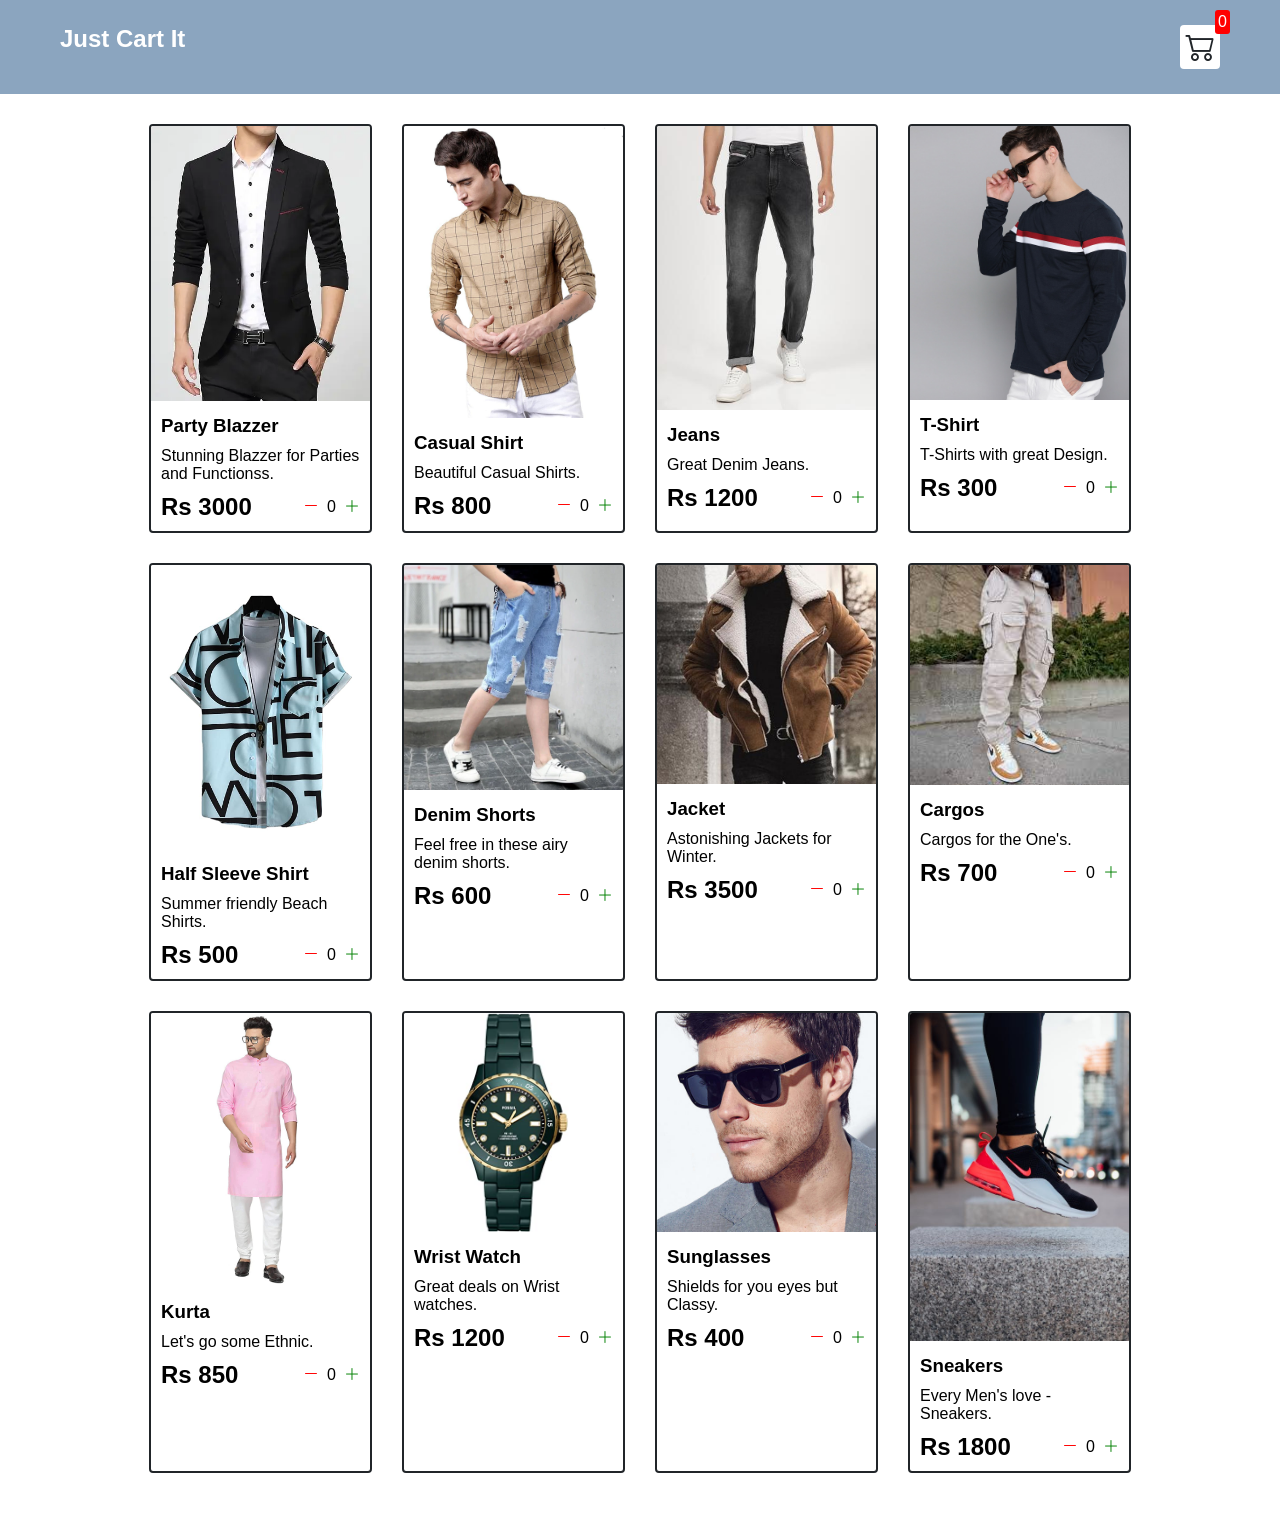
<file: index.html>
<!DOCTYPE html>
<html lang="en">

<head>
  <meta charset="UTF-8">
  <meta http-equiv="X-UA-Compatible" content="IE=edge">
  <meta name="viewport" content="width=device-width, initial-scale=1.0">
  <title>Just Cart It</title>
  <link rel="stylesheet" href="src/style.css">
  <link rel="stylesheet" href="https://cdn.jsdelivr.net/npm/bootstrap-icons@1.8.1/font/bootstrap-icons.css">
</head>

<body>
  <div class="navbar">
    <a href="index.html">
      <h2>Just Cart It</h2>
    </a>

    <a href="cart.html">
      <div class="cart">
        <i class="bi bi-cart2"></i>
        <div id="cartAmount" class="cartAmount">0</div>
      </div>
    </a>

  </div>

  <div class="shop" id="shop">


  </div>

</body>
<script src="src/Data.js"></script>
<script src="src/main.js"></script>

</html>
</file>
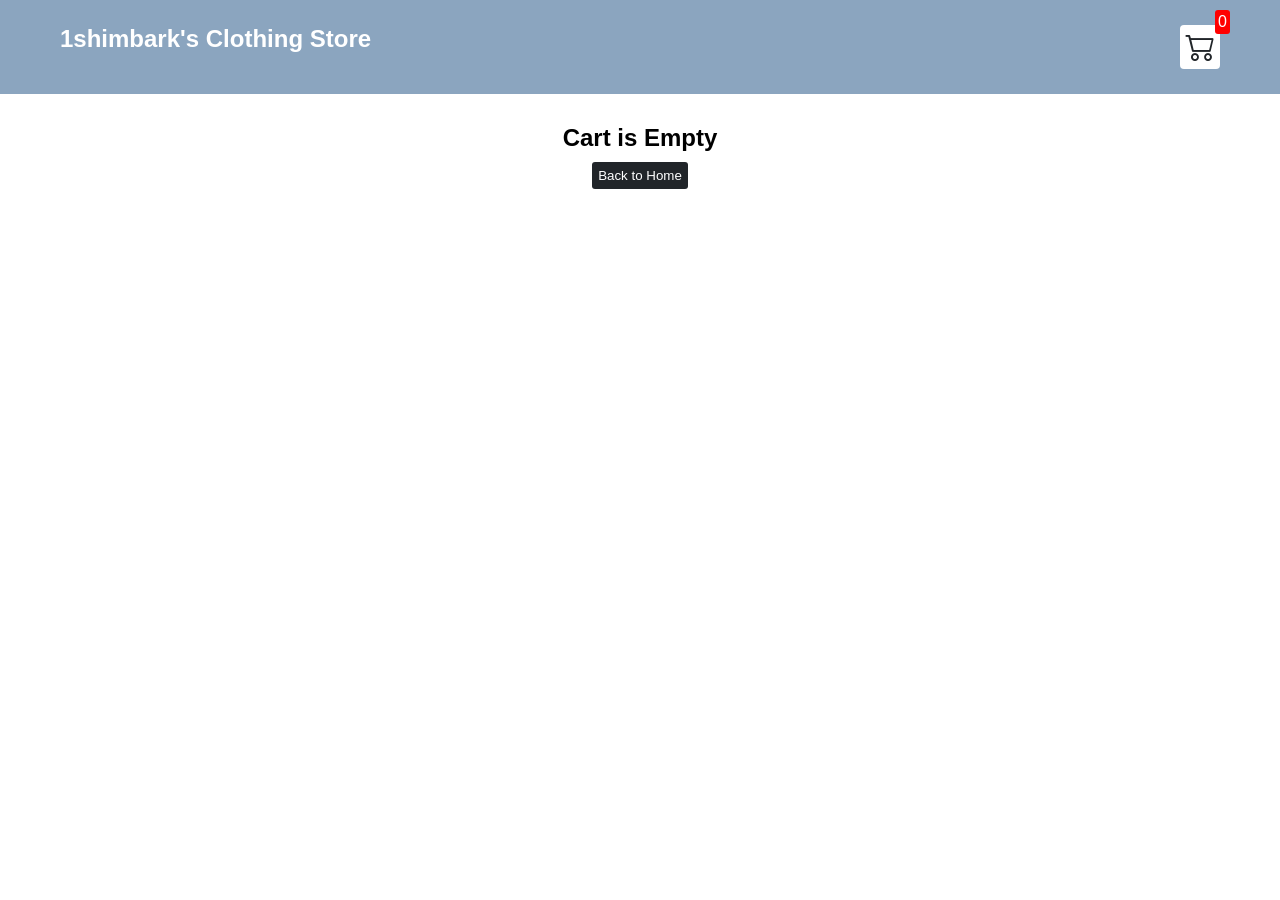
<file: cart.html>
<!DOCTYPE html>
<html lang="en">

<head>
  <meta charset="UTF-8">
  <meta http-equiv="X-UA-Compatible" content="IE=edge">
  <meta name="viewport" content="width=device-width, initial-scale=1.0">
  <title>1shnimbark's Clothing Store</title>
  <link rel="stylesheet" href="src/style.css">
  <link rel="stylesheet" href="https://cdn.jsdelivr.net/npm/bootstrap-icons@1.8.1/font/bootstrap-icons.css">
</head>

<body>
  <div class="navbar">
    <a href="index.html">
      <h2>1shimbark's Clothing Store</h2>
    </a>

    <a href="cart.html">
      <div class="cart">
        <i class="bi bi-cart2"></i>
        <div id="cartAmount" class="cartAmount">0</div>
      </div>
    </a>

  </div>

  <div id="label" class="text-center"></div>

  <div class="shopping-cart" id="shopping-cart"></div>
</body>
<script src="src/Data.js"></script>
<script src="src/cart.js"></script>

</html>
</file>
<file: src/style.css>
/**
* ! Changing default styles of the browser
**/

* {
  margin: 0;
  padding: 0;
  box-sizing: border-box;
}

body {
  font-family: sans-serif;
}

i {
  cursor: pointer;
}

a {
  text-decoration: none;
  color: white;
}

/**
* ! Navbar STyles are here
**/

.navbar {
  display: flex;
  flex-direction: row;
  justify-content: space-between;
  background-color: #8ba5bf;
  color: white;
  padding: 25px 60px;
  margin-bottom: 30px;
}

.cart {
  position: relative;
  background-color: #fff;
  color: #212529;
  font-size: 30px;
  padding: 5px;
  border-radius: 4px;
}

.cartAmount {
  position: absolute;
  top: -15px;
  right: -10px;
  font-size: 16px;
  background-color: red;
  color: white;
  padding: 3px;
  border-radius: 3px;
}

/**
* ! Shop items styles are here
**/

.shop {
  display: grid;
  grid-template-columns: repeat(4, 223px);
  gap: 30px;
  justify-content: center;
  margin-bottom: 50px;
}

@media (max-width: 1000px) {
  .shop {
    grid-template-columns: repeat(2, 223px);
  }
}

@media (max-width: 500px) {
  .shop {
    grid-template-columns: repeat(1, 223px);
  }
}

.item {
  border: 2px solid #212529;
  border-radius: 4px;
}
.item img {
  width: 100%;
  border-radius: 2px 2px 0 0;
}

.details {
  display: flex;
  flex-direction: column;
  padding: 10px;
  gap: 10px;
}

.price-quantity {
  display: flex;
  flex-direction: row;
  justify-content: space-between;
  align-items: center;
}

.buttons {
  display: flex;
  flex-direction: row;
  gap: 8px;
  font-size: 16px;
}

.bi-dash-lg {
  color: red;
}

.bi-plus-lg {
  color: green;
}

/**
* ! style rules for label and some buttons
**/

.text-center {
  text-align: center;
  margin-bottom: 20px;
}

.HomeBtn,
.checkout,
.removeAll {
  background-color: #212529;
  color: white;
  border: none;
  padding: 6px;
  border-radius: 3px;
  cursor: pointer;
  margin-top: 10px;
}

.checkout {
  background-color: green;
}
.removeAll {
  background-color: red;
}
.bi-x-lg {
  color: red;
  font-weight: bold;
}

/**
* ! style rules for shopping-cart
**/

.shopping-cart {
  display: grid;
  grid-template-columns: repeat(1, 320px);
  justify-content: center;
  gap: 15px;
}

/**
* ! style rules for cart-item
**/

.cart-item {
  border: 2px solid #212529;
  border-radius: 5px;
  display: flex;
}

.title-price-x {
  width: 195px;
  display: flex;
  align-items: center;
  justify-content: space-between;
  /* border: 2px solid red; */
}

.title-price {
  display: flex;
  align-items: center;
  gap: 10px;
}

.cart-item-price {
  background-color: #212529;
  color: white;
  border-radius: 4px;
  padding: 3px 6px;
}
</file>
